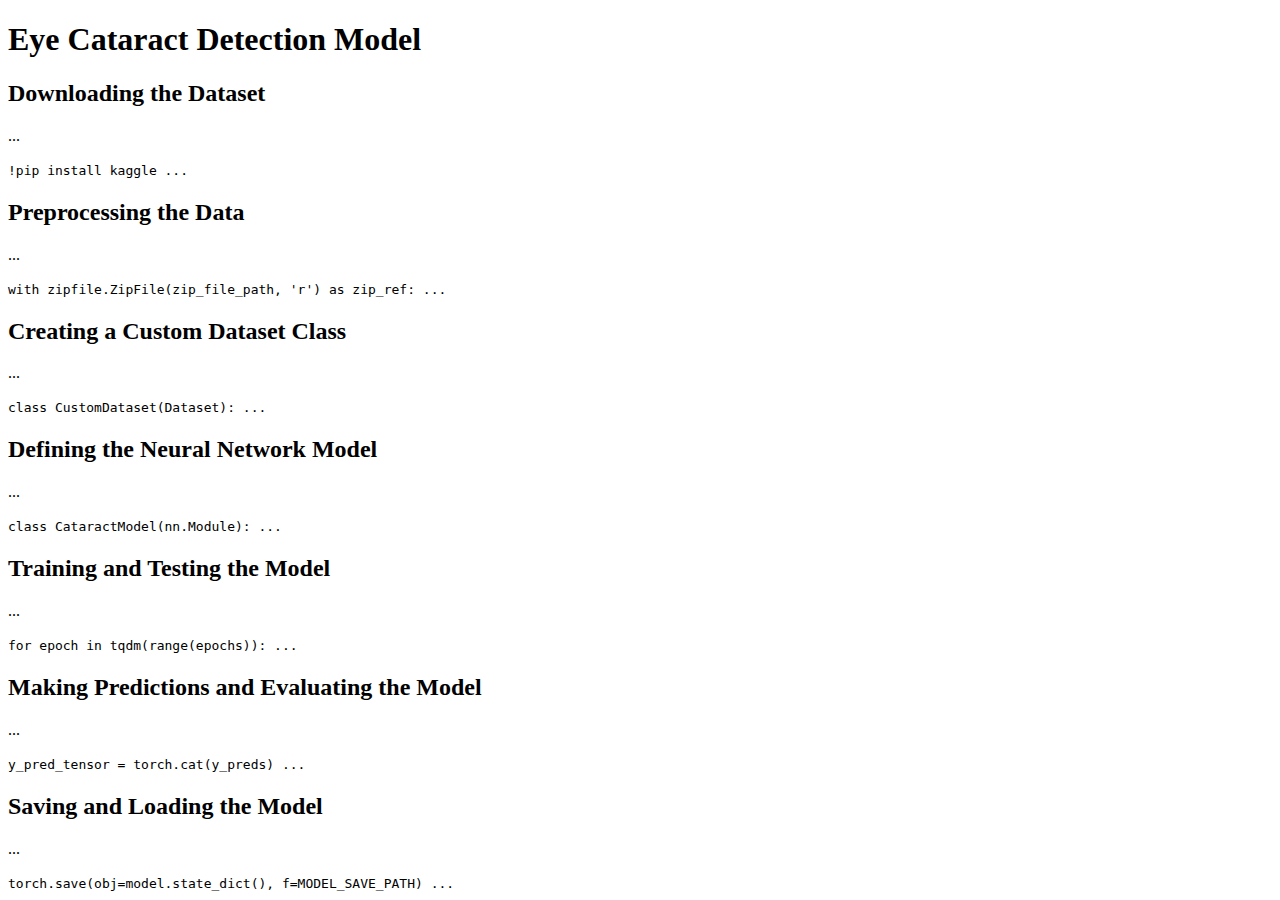
<file: Machine Learning/index.html>
<!DOCTYPE html>
<html>
<head>
    <title>Eye Cataract Detection Model</title>
    <style>
        /* Add some basic styling to make the page look decent */
    </style>
</head>
<body>
    <h1>Eye Cataract Detection Model</h1>
    <section>
        <h2>Downloading the Dataset</h2>
        <p>...</p>
        <code>!pip install kaggle ...</code>
    </section>
    <section>
        <h2>Preprocessing the Data</h2>
        <p>...</p>
        <code>with zipfile.ZipFile(zip_file_path, 'r') as zip_ref: ...</code>
    </section>
    <section>
        <h2>Creating a Custom Dataset Class</h2>
        <p>...</p>
        <code>class CustomDataset(Dataset): ...</code>
    </section>
    <section>
        <h2>Defining the Neural Network Model</h2>
        <p>...</p>
        <code>class CataractModel(nn.Module): ...</code>
    </section>
    <section>
        <h2>Training and Testing the Model</h2>
        <p>...</p>
        <code>for epoch in tqdm(range(epochs)): ...</code>
    </section>
    <section>
        <h2>Making Predictions and Evaluating the Model</h2>
        <p>...</p>
        <code>y_pred_tensor = torch.cat(y_preds) ...</code>
    </section>
    <section>
        <h2>Saving and Loading the Model</h2>
        <p>...</p>
        <code>torch.save(obj=model.state_dict(), f=MODEL_SAVE_PATH) ...</code>
    </section>
</body>
</html>
</file>
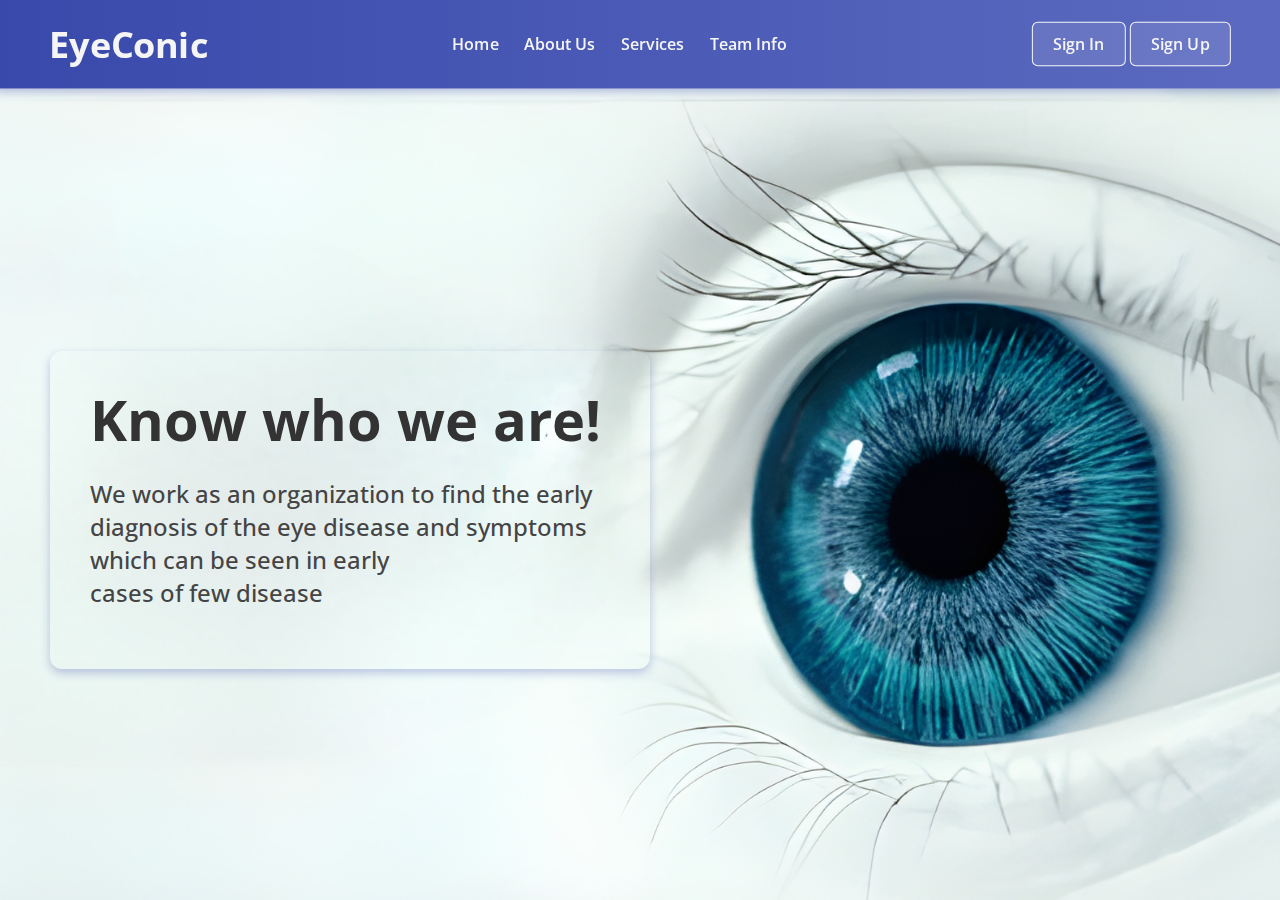
<file: website/about us.html>
<!DOCTYPE html>
<html lang="en">
  <head>
    <meta charset="UTF-8" />
    <meta name="viewport" content="width=device-width, initial-scale=1.0" />
    <title>EYECONIC</title>
    <link rel="stylesheet" href="style.css" />
  </head>
  <body>
    <header class="header">
      <nav class="navbar">
        <h2 class="logo"><a href="devjam.html">EyeConic</a></h2>
        <ul class="links">
          <li><a href="devjam.html">Home</a></li>
          <li><a href="about us.html">About Us</a></li>
          <li><a href="services.html">Services</a></li>
          <li><a href="team info.html">Team Info</a></li>
        </ul>
        <div class="buttons">
          <a href="sign.html" class="signup">Sign In</a>
          <a href="signup.html" class="signup">Sign Up</a>
        </div>
      </nav>
    </header>
    <section class="hero-section">
      <div class="hero">
        <h2>Know who we are!</h2>
        <p>
          We work as an organization to find the early diagnosis of the eye disease and symptoms which can be seen in early cases of few disease
        <br>
        </p>
      </div>
    </section>
  </body>
</html>
</file>
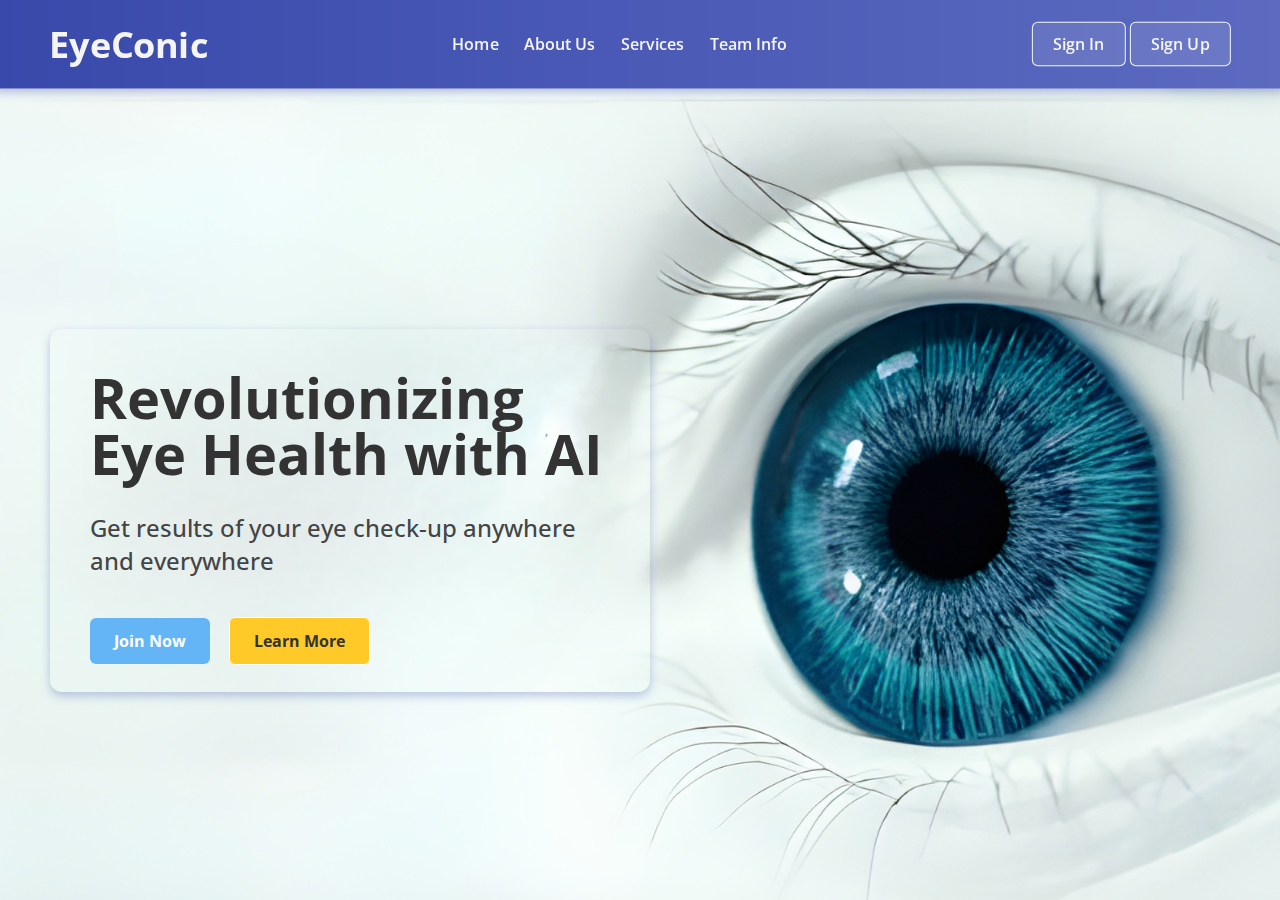
<file: website/devjam.html>
<!DOCTYPE html>
<html lang="en">
  <head>
    <meta charset="UTF-8" />
    <meta name="viewport" content="width=device-width, initial-scale=1.0" />
    <title>EYECONIC</title>
    <link rel="stylesheet" href="style.css" />
  </head>
  <body>
    <header class="header">
      <nav class="navbar">
        <h2 class="logo"><a href="devjam.html">EyeConic</a></h2>
        <ul class="links">
          <li><a href="devjam.html">Home</a></li>
          <li><a href="about us.html">About Us</a></li>
          <li><a href="services.html">Services</a></li>
          <li><a href="team info.html">Team Info</a></li>
          
        </ul>
        <div class="buttons">
          <a href="sign.html" class="signin">Sign In</a>
          <a href="signup.html" class="signup">Sign Up</a>
        </div>
      </nav>
    </header>
    <section class="hero-section">
      <div class="hero">
        <h2>Revolutionizing Eye Health with AI</h2>
        <p>
          Get results of your eye check-up anywhere and everywhere
<br>
<br>
        </p>
        <div class="buttons">
          <a href="signup.html" class="join">Join Now</a>
          <a href="about us.html" class="learn">Learn More</a>
        </div>
      </div>
      
    </section>
  </body>
</html>
</file>
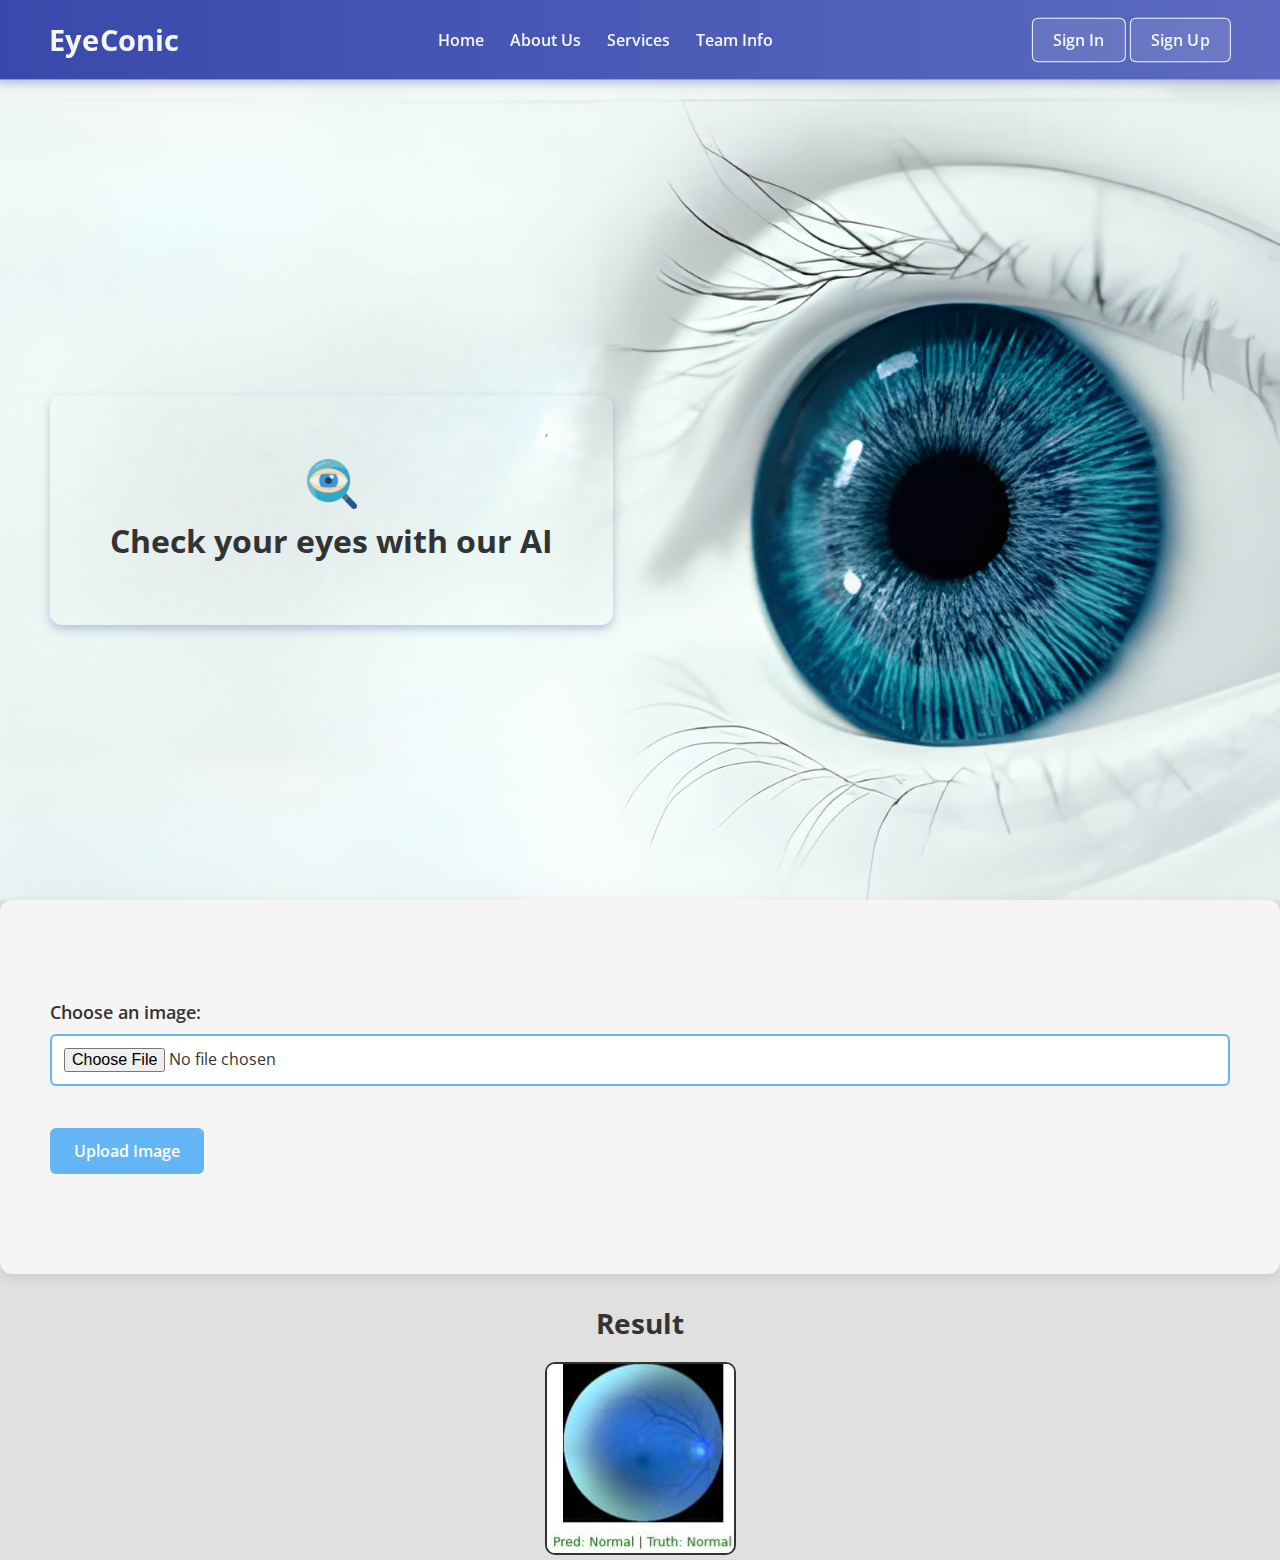
<file: website/services.html>
<!DOCTYPE html>
<html lang="en">
  <head>
    <meta charset="UTF-8" />
    <meta name="viewport" content="width=device-width, initial-scale=1.0" />
    <title>EYECONIC</title>
    <link rel="stylesheet" href="services.css" />
    <style>
      .card {
        height: 150px;
        display: flex;
        flex-direction: column;
        justify-content: center;
        align-items: center;
        border-radius: 10px;
        padding: 20px;
      }

      .card-icon {
        width: 50px;
        height: auto;
        margin-bottom: 10px;
      }

      .card-content h3 {
        font-size: 32px; /* Increased text size */
        text-align: center;
        font-weight: bold;
        color: #333;
      }

      .result-section {
        margin-top: 30px;
        text-align: center;
      }

      .result-section h2 {
        font-size: 28px;
        color: #333;
      }

      .result-image {
        margin-top: 20px;
        max-width: 100%;
        height: auto;
        border: 2px solid #333;
        border-radius: 10px;
      }
    </style>
  </head>
  <body>
    <header class="header">
      <nav class="navbar">
        <h2 class="logo"><a href="devjam.html">EyeConic</a></h2>
        <ul class="links">
          <li><a href="devjam.html">Home</a></li>
          <li><a href="about us.html">About Us</a></li>
          <li><a href="services.html">Services</a></li>
          <li><a href="team info.html">Team Info</a></li>
        </ul>
        <div class="buttons">
          <a href="sign.html" class="signin">Sign In</a>
          <a href="signup.html" class="signup">Sign Up</a>
        </div>
      </nav>
    </header>
    
    <section class="hero-section">
      <div class="hero">
        <div class="card">
          <img src="check.png" alt="Eye Icon" class="card-icon">
          <div class="card-content">
            <h3>Check your eyes with our AI</h3>
          </div>
        </div>
      </div>
    </section>

    <!-- Image Upload Section -->
    <section class="upload-section">
      <div class="upload-container">
        <form action="upload.php" method="post" enctype="multipart/form-data">
          <label for="imageUpload">Choose an image:</label>
          <input type="file" id="imageUpload" name="uploadedImage" accept="image/*" required />
          <br><br>
          <input type="submit" value="Upload Image" />
        </form>
      </div>
    </section>

    <!-- Result Section -->
    <section class="result-section">
      <h2>Result</h2>
      <img src="result.jpg" alt="Result Image" class="result-image">
    </section>

  </body>
</html>
</file>
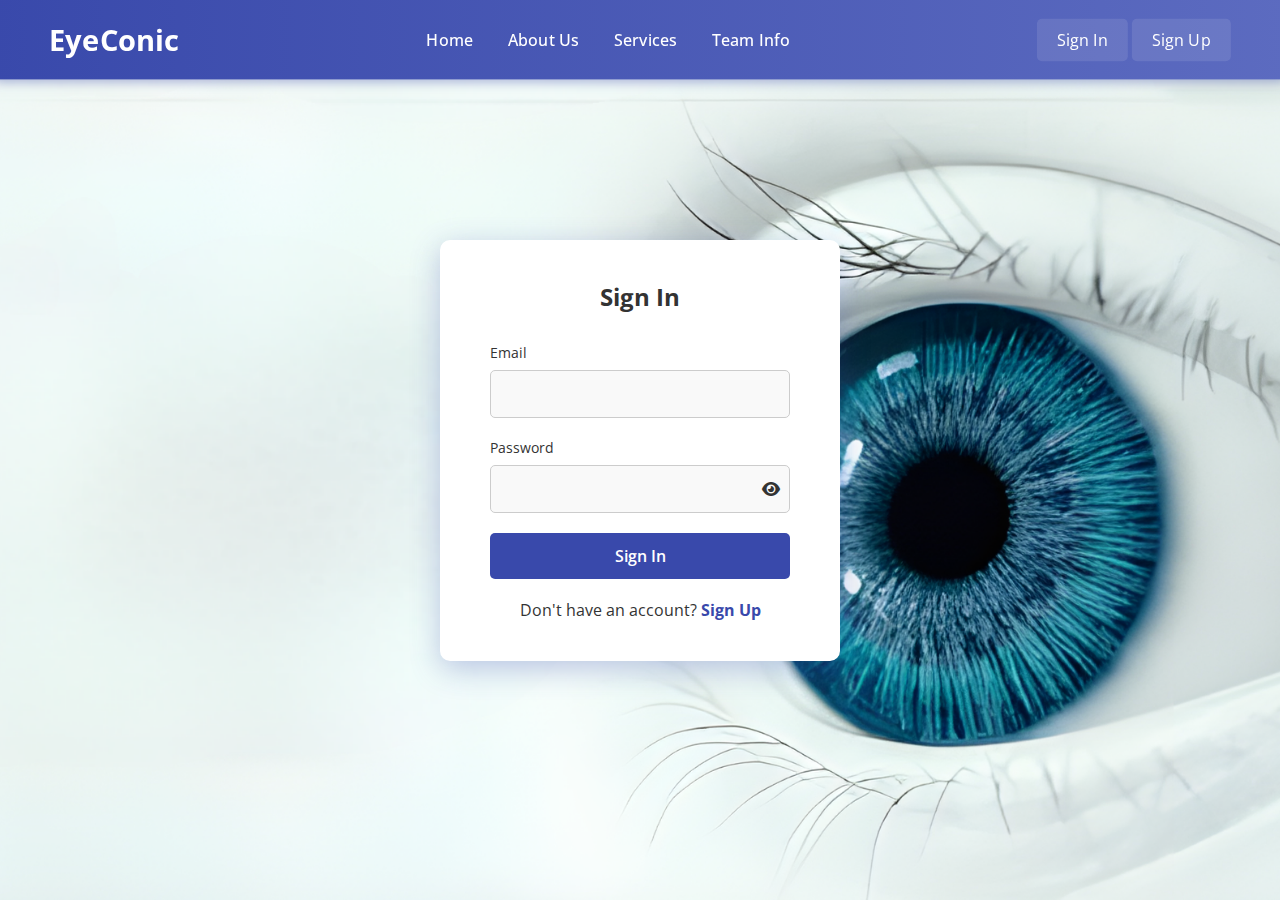
<file: website/sign.html>
<!DOCTYPE html>
<html lang="en">
<head>
    <meta charset="UTF-8" />
    <meta name="viewport" content="width=device-width, initial-scale=1.0" />
    <title>EYECONIC</title>
    <link rel="stylesheet" href="sign.css" />
    <link rel="stylesheet" href="https://cdnjs.cloudflare.com/ajax/libs/font-awesome/6.0.0-beta3/css/all.min.css" />
    <script>
        function togglePasswordVisibility() {
            const passwordInput = document.getElementById("password");
            const toggleIcon = document.getElementById("toggle-password");
            if (passwordInput.type === "password") {
                passwordInput.type = "text";
                toggleIcon.classList.remove("fa-eye");
                toggleIcon.classList.add("fa-eye-slash");
            } else {
                passwordInput.type = "password";
                toggleIcon.classList.remove("fa-eye-slash");
                toggleIcon.classList.add("fa-eye");
            }
        }

        function validateEmail() {
            const emailInput = document.getElementById("email");
            const emailValue = emailInput.value;
            const emailPattern = /^[a-zA-Z0-9._%+-]+@[a-zA-Z0-9.-]+\.[a-zA-Z]{2,}$/;
            const emailError = document.getElementById("email-error");

            if (!emailPattern.test(emailValue)) {
                emailError.textContent = "Invalid email address!";
                emailInput.style.borderColor = "red";
                return false;
            } else {
                emailError.textContent = "";
                emailInput.style.borderColor = "#ccc";
                return true;
            }
        }

        function handleFormSubmit(event) {
            if (!validateEmail()) {
                event.preventDefault();
            }
        }
    </script>
</head>
<body>
<header class="header">
    <nav class="navbar">
        <h2 class="logo"><a href="devjam.html">EyeConic</a></h2>
        <ul class="links">
            <li><a href="devjam.html">Home</a></li>
            <li><a href="about us.html">About Us</a></li>
            <li><a href="services.html">Services</a></li>
            <li><a href="team info.html">Team Info</a></li>
        </ul>
        <div class="buttons">
            <a href="sign.html" class="signin">Sign In</a>
            <a href="signup.html" class="signup">Sign Up</a>
        </div>
    </nav>
</header>

<section class="signin-section">
    <div class="signin-container">
        <h2>Sign In</h2>
        <form class="signin-form" action="login-handler.php" method="POST" onsubmit="handleFormSubmit(event)">
            <div class="form-group">
                <label for="email">Email</label>
                <input
                    type="email"
                    id="email"
                    name="email"
                    required
                    oninput="validateEmail()"
                />
                <small id="email-error" style="color: red;"></small>
            </div>
            <div class="form-group">
                <label for="password">Password</label>
                <div style="position: relative;">
                    <input type="password" id="password" name="password" required />
                    <i class="fas fa-eye" id="toggle-password" style="cursor: pointer; position: absolute; right: 10px; top: 50%; transform: translateY(-50%);" onclick="togglePasswordVisibility()"></i>
                </div>
            </div>
            <button type="submit" class="signin-btn">Sign In</button>
        </form>
        <div class="signup-link">
            <p>Don't have an account? <a href="signup.html">Sign Up</a></p>
        </div>
    </div>
</section>
</body>
</html>
</file>
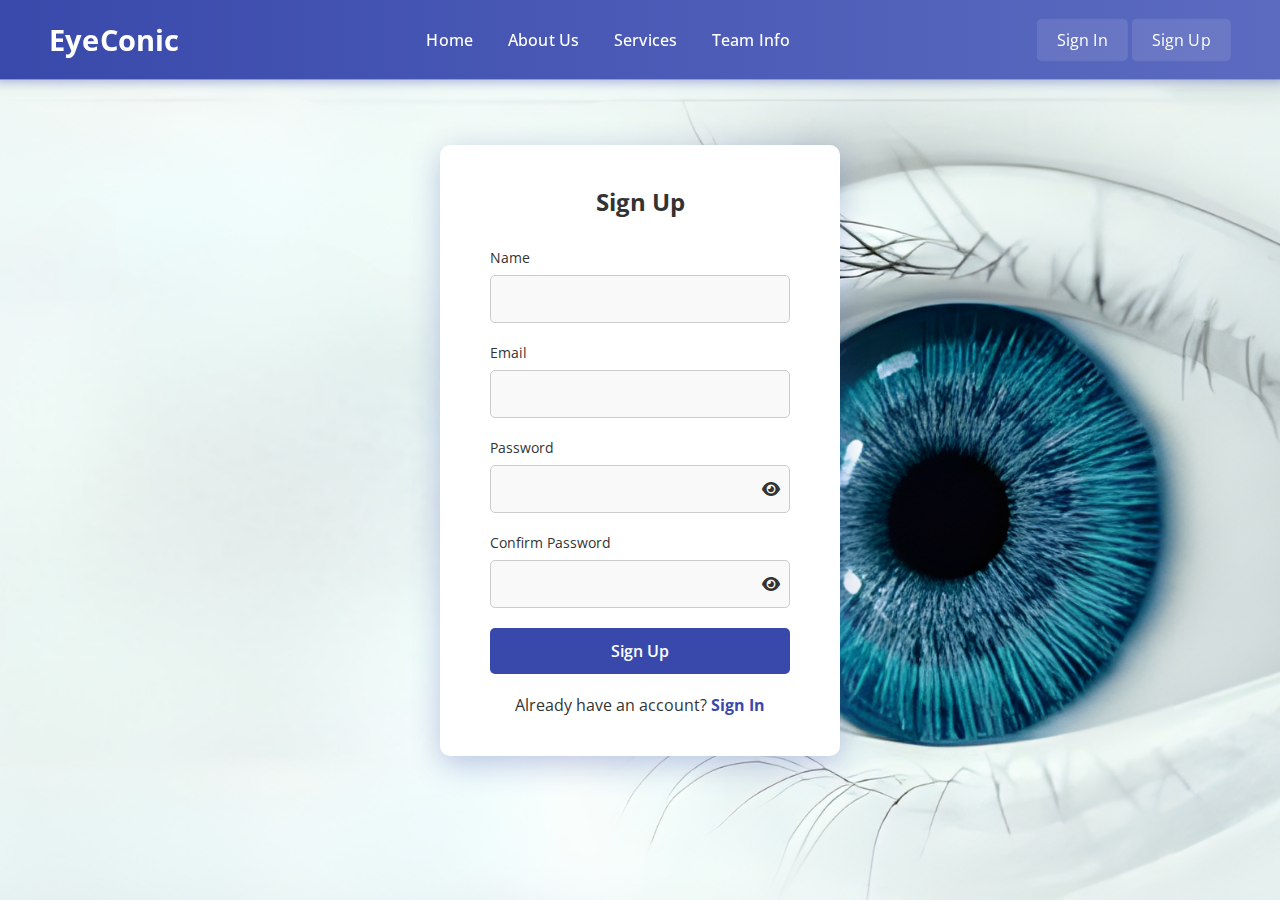
<file: website/signup.html>
<!DOCTYPE html>
<html lang="en">
<head>
    <meta charset="UTF-8" />
    <meta name="viewport" content="width=device-width, initial-scale=1.0" />
    <title>EYECONIC - Sign Up</title>
    <link rel="stylesheet" href="signup.css" />
    <link rel="stylesheet" href="https://cdnjs.cloudflare.com/ajax/libs/font-awesome/6.0.0-beta3/css/all.min.css" />
    <script>
        function togglePasswordVisibility(id) {
            const passwordInput = document.getElementById(id);
            const toggleIcon = document.getElementById("toggle-" + id);
            if (passwordInput.type === "password") {
                passwordInput.type = "text";
                toggleIcon.classList.remove("fa-eye");
                toggleIcon.classList.add("fa-eye-slash");
            } else {
                passwordInput.type = "password";
                toggleIcon.classList.remove("fa-eye-slash");
                toggleIcon.classList.add("fa-eye");
            }
        }

        function validateEmail() {
            const emailInput = document.getElementById("email");
            const emailValue = emailInput.value;
            const emailPattern = /^[a-zA-Z0-9._%+-]+@[a-zA-Z0-9.-]+\.[a-zA-Z]{2,}$/;
            const emailError = document.getElementById("email-error");

            if (!emailPattern.test(emailValue)) {
                emailError.textContent = "Invalid email address!";
                emailInput.style.borderColor = "red";
                return false;
            } else {
                emailError.textContent = "";
                emailInput.style.borderColor = "#ccc";
                return true;
            }
        }

        function validatePasswordMatch() {
            const password = document.getElementById("password").value;
            const confirmPassword = document.getElementById("confirm-password").value;
            const passwordError = document.getElementById("password-error");

            if (password !== confirmPassword) {
                passwordError.textContent = "Passwords do not match!";
                return false;
            } else {
                passwordError.textContent = "";
                return true;
            }
        }

        function handleFormSubmit(event) {
            if (!validateEmail() || !validatePasswordMatch()) {
                event.preventDefault();
            }
        }
    </script>
</head>
<body>
<header class="header">
    <nav class="navbar">
        <h2 class="logo"><a href="devjam.html">EyeConic</a></h2>
        <ul class="links">
            <li><a href="devjam.html">Home</a></li>
            <li><a href="about us.html">About Us</a></li>
            <li><a href="services.html">Services</a></li>
            <li><a href="team info.html">Team Info</a></li>
        </ul>
        <div class="buttons">
            <a href="sign.html" class="signin">Sign In</a>
            <a href="signup.html" class="signup">Sign Up</a>
        </div>
    </nav>
</header>

<section class="signup-section">
    <div class="signup-container">
        <h2>Sign Up</h2>
        <form class="signup-form" action="signup-handler.php" method="POST" onsubmit="handleFormSubmit(event)">
            <div class="form-group">
                <label for="name">Name</label>
                <input
                    type="text"
                    id="name"
                    name="name"
                    required
                />
            </div>
            <div class="form-group">
                <label for="email">Email</label>
                <input
                    type="email"
                    id="email"
                    name="email"
                    required
                    oninput="validateEmail()"
                />
                <small id="email-error" style="color: red;"></small>
            </div>
            <div class="form-group">
                <label for="password">Password</label>
                <div style="position: relative;">
                    <input type="password" id="password" name="password" required />
                    <i class="fas fa-eye" id="toggle-password" style="cursor: pointer; position: absolute; right: 10px; top: 50%; transform: translateY(-50%);" onclick="togglePasswordVisibility('password')"></i>
                </div>
            </div>
            <div class="form-group">
                <label for="confirm-password">Confirm Password</label>
                <div style="position: relative;">
                    <input type="password" id="confirm-password" name="confirm_password" required oninput="validatePasswordMatch()" />
                    <i class="fas fa-eye" id="toggle-confirm-password" style="cursor: pointer; position: absolute; right: 10px; top: 50%; transform: translateY(-50%);" onclick="togglePasswordVisibility('confirm-password')"></i>
                </div>
                <small id="password-error" style="color: red;"></small>
            </div>
            <button type="submit" class="signup-btn">Sign Up</button>
        </form>
        <div class="signin-link">
            <p>Already have an account? <a href="sign.html">Sign In</a></p>
        </div>
    </div>
</section>
</body>
</html>
</file>
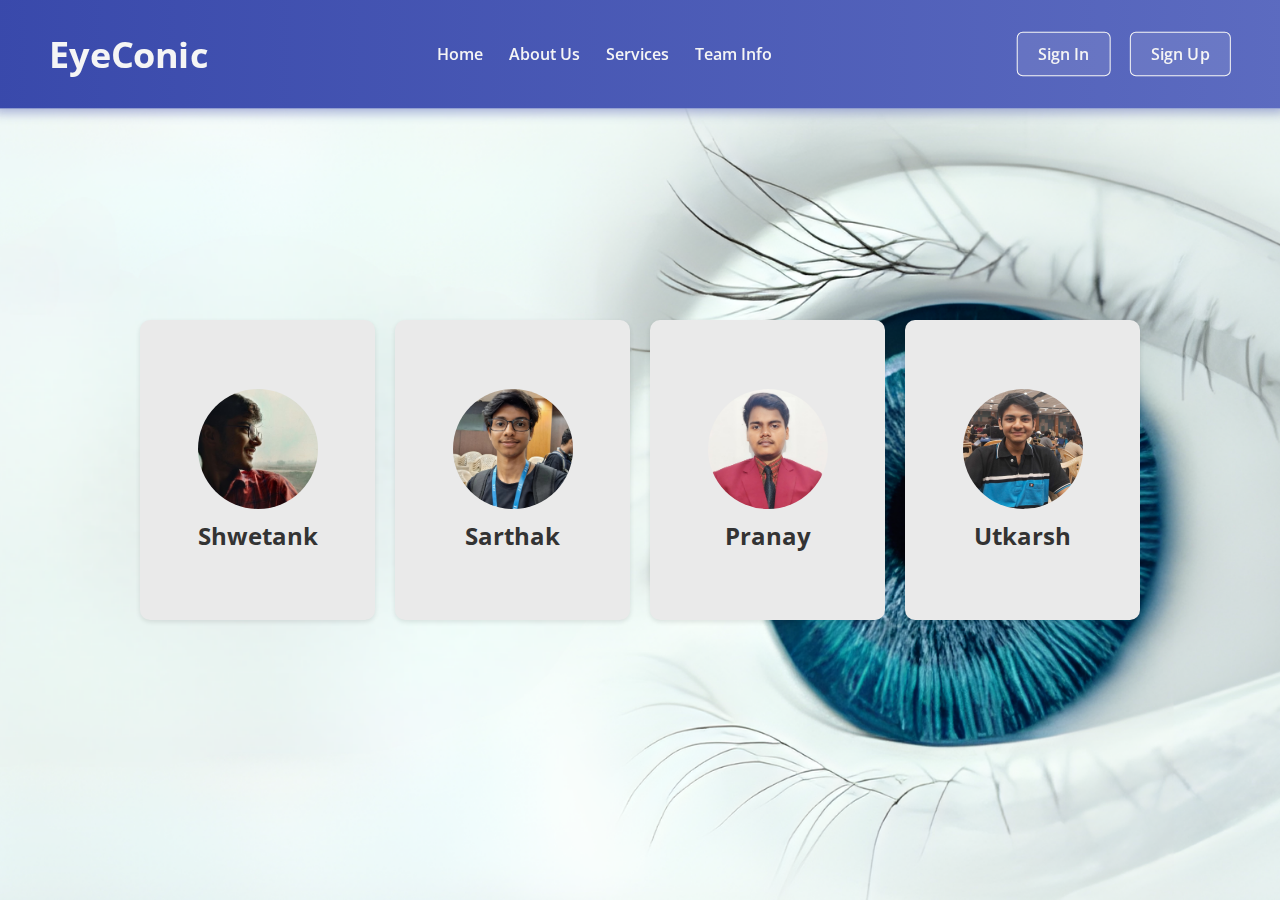
<file: website/team info.html>
<!DOCTYPE html>
<html lang="en">
<head>
    <meta charset="UTF-8" />
    <meta name="viewport" content="width=device-width, initial-scale=1.0" />
    <title>EYECONIC</title>
    <link rel="stylesheet" href="style.css" />
    <style>
        body {
            margin: 0;
            font-family: Arial, sans-serif;
            background-color: #f8f8f8;
        }
        .header {
            padding: 20px;
            box-shadow: 0 2px 5px rgba(0, 0, 0, 0.1);
        }
        .navbar {
            display: flex;
            justify-content: space-between;
            align-items: center;
        }
        .links {
            list-style: none;
            display: flex;
            gap: 20px;
        }
        .buttons .signup {
            margin-left: 15px;
            text-decoration: none;
            padding: 10px 15px;
            background-color: #007bff;
            color: white;
            border-radius: 5px;
        }
        .hero-section {
            padding: 50px 20px;
            text-align: center;
        }
        .cards {
            display: flex;
            justify-content: center; /* Center cards horizontally */
            gap: 20px;
            margin-top: 40px;
            max-width: 1000px; /* Set a max width for the cards container */
            margin-left: auto; /* Centering */
            margin-right: auto; /* Centering */
            flex-wrap: nowrap; /* Prevent cards from wrapping */
        }
        .card {
            background: #eaeaea;
            border-radius: 10px;
            padding: 20px;
            width: 250px; /* Fixed width */
            height: 300px; /* Fixed height */
            display: flex;
            flex-direction: column;
            align-items: center; /* Center content horizontally */
            justify-content: center; /* Center content vertically */
            box-shadow: 0 2px 5px rgba(0, 0, 0, 0.1);
            transition: transform 0.3s ease, box-shadow 0.3s ease; /* Animation on hover */
        }
        .card:hover {
            transform: translateY(-5px); /* Lift effect */
            box-shadow: 0 4px 15px rgba(0, 0, 0, 0.2); /* Stronger shadow on hover */
        }
        .card img {
            border-radius: 50%;
            width: 120px; /* Increased image width */
            height: 120px; /* Increased image height */
            object-fit: cover;
            margin-bottom: 10px; /* Added space below image */
            transition: transform 0.3s ease; /* Animation for image */
        }
        .card img:hover {
            transform: rotate(360deg); /* Spinning effect */
        }
        .card h3 {
            font-size: 24px; /* Increased font size */
            margin: 0; /* Remove default margin */
            text-align: center; /* Center text */
        }
    </style>
</head>
<body>
    <header class="header">
        <nav class="navbar">
            <h2 class="logo"><a href="devjam.html">EyeConic</a></h2>
            <ul class="links">
                <li><a href="devjam.html">Home</a></li>
                <li><a href="about us.html">About Us</a></li>
                <li><a href="services.html">Services</a></li>
                <li><a href="team info.html">Team Info</a></li>
            </ul>
            <div class="buttons">
                <a href="sign.html" class="signup">Sign In</a>
                <a href="signup.html" class="signup">Sign Up</a>
            </div>
        </nav>
    </header>
    <section class="hero-section">
        <div class="cards">
            <div class="card">
                <img src="img1.jpg" alt="Description 1" />
                <h3>Shwetank</h3>
            </div>
            <div class="card">
                <img src="img2.jpg" alt="Description 2" />
                <h3>Sarthak</h3>
            </div>
            <div class="card">
                <img src="img3.jpg" alt="Description 3" />
                <h3>Pranay</h3>
            </div>
            <div class="card">
                <img src="img4.jpg" alt="Description 4" />
                <h3>Utkarsh</h3>
            </div>
        </div>
    </section>
</body>
</html>
</file>
<file: website/style.css>
/* Importing Google font - Open Sans */
@import url("https://fonts.googleapis.com/css2?family=Open+Sans:wght@300;400;500;600;700&display=swap");

* {
  margin: 0;
  padding: 0;
  box-sizing: border-box;
  font-family: "Open Sans", sans-serif;
}

body {
  height: 100vh;
  width: 100%;
  background-color: #e0e0e0; /* Softer, neutral background */
  color: #333; /* Darker gray text for contrast */
}

.header {
  position: fixed;
  top: 0;
  left: 0;
  width: 100%;
  z-index: 100;
  background: linear-gradient(90deg, #5c6bc0, #3949ab); /* Softer blues for navbar */
  padding: 10px 0; /* Reduced padding to decrease height */
  transition: all 0.3s ease;
}

.header:hover {
  background: linear-gradient(90deg, #3949ab, #5c6bc0); 
  box-shadow: 0px 4px 10px rgba(57, 73, 171, 0.4);
  transform: scale(1.01);
}

.navbar {
  display: flex;
  align-items: center;
  justify-content: space-between;
  max-width: 1200px;
  margin: 0 auto;
  padding: 10px 15px; /* Reduced padding to decrease height */
}

.navbar .logo a {
  font-size: 2.2rem;
  font-weight: 700; /* Increased font weight for visibility */
  text-decoration: none;
  color: #f5f5f5; /* Softer white */
  transition: all 0.4s ease-in-out, transform 0.4s ease;
}

.navbar .logo a:hover {
  color: #eeeeee; /* Slightly darker white */
  transform: scale(1.1); /* Reduced scaling for smoother experience */
}

.navbar .links {
  display: flex;
  align-items: center;
  list-style: none;
  gap: 25px; /* Adjusted spacing */
}

.navbar .links a {
  font-weight: 600; /* Bolder font */
  text-decoration: none;
  color: #f5f5f5;
  padding: 10px 0;
  transition: 0.3s ease;
}

.navbar .links a:hover {
  color: #ffca28; /* Muted gold color */
  border-bottom: 2px solid #ffca28;
}

.navbar .buttons a {
  text-decoration: none;
  color: #f5f5f5;
  font-size: 1rem;
  font-weight: 600; /* Increased font weight */
  padding: 12px 0;
  transition: 0.3s ease;
}

.navbar .buttons .signup {
  border: 1px solid #f5f5f5;
  padding: 10px 20px;
  border-radius: 0.375rem;
  background: rgba(255, 255, 255, 0.1);
}

.navbar .buttons .signup:hover {
  background-color: #ffca28;
  color: #333;
  transform: scale(1.05);
}

/* Sign In Button styling similar to Sign Up */
.navbar .buttons .signin {
  border: 1px solid #f5f5f5; /* Same border as sign up */
  padding: 10px 20px;
  border-radius: 0.375rem;
  background: rgba(255, 255, 255, 0.1); /* Same background as sign up */
}

.navbar .buttons .signin:hover {
  background-color: #ffca28; /* Same hover background color */
  color: #333;
  transform: scale(1.05); /* Hover scale effect */
}

/* Hero Section */
.hero-section {
  display: flex;
  justify-content: flex-start;
  align-items: center;
  height: 100vh;
  padding-left: 50px;
  text-align: left;
  background: url('eye1.png') no-repeat center center;
  background-size: cover;
  padding-top: 120px;
}

.hero-section .hero {
  max-width: 600px;
  background: transparent;
  padding: 40px;
  border-radius: 12px;
  box-shadow: 0px 4px 10px rgba(57, 73, 171, 0.3);
  transition: all 0.4s ease;
}

.hero-section .hero:hover {
  background: rgba(255, 255, 255, 0.7); /* Softer white background */
  box-shadow: 0px 8px 20px rgba(57, 73, 171, 0.5);
  transform: scale(1.05);
}

.hero-section .hero h2 {
  font-size: 3.5rem;
  margin-bottom: 30px;
  font-weight: 700; /* Bolder heading */
  color: #333; /* Darker heading color */
  line-height: 1;
}

.hero-section .hero p {
  font-size: 1.5rem;
  margin-bottom: 20px;
  font-weight: 500; /* Bolder paragraph text */
  color: #444; /* Darker gray for paragraph text */
}

.hero-section .buttons {
  margin-top: 20px;
}

.hero-section .buttons a {
  text-decoration: none;
  color: #fff;
  padding: 12px 24px;
  border-radius: 0.375rem;
  font-weight: 700; /* Bolder button text */
  transition: background-color 0.3s ease, transform 0.3s ease;
}

.hero-section .buttons a:not(:last-child) {
  margin-right: 15px;
}

.hero-section .buttons .join {
  background-color: #64b5f6; /* Muted blue */
}

.hero-section .buttons .learn {
  background-color: #ffca28; /* Muted yellow */
  color: #333;
  border: 1px solid #fff;
}

.hero-section .buttons a:hover {
  background-color: #42a5f5;
  color: #fff;
}

/* Responsive adjustments */
@media screen and (max-width: 1023px) {
  .navbar .logo a {
    font-size: 1.5rem;
  }

  .header .buttons {
    display: none;
  }

  .hero-section {
    padding-left: 15px;
  }

  .hero-section .hero {
    max-width: 100%;
    padding: 20px;
  }
}
</file>
<file: website/services.css>
/* Importing Google font - Open Sans */
@import url("https://fonts.googleapis.com/css2?family=Open+Sans:wght@300;400;500;600;700&display=swap");

* {
  margin: 0;
  padding: 0;
  box-sizing: border-box;
  font-family: "Open Sans", sans-serif;
}

body {
  height: 100vh;
  width: 100%;
  background-color: #e0e0e0; /* Softer, neutral background */
  color: #333; /* Darker gray text for contrast */
}

.header {
  position: fixed;
  top: 0;
  left: 0;
  width: 100%;
  z-index: 100;
  background: linear-gradient(90deg, #5c6bc0, #3949ab); /* Softer blues for navbar */
  padding: 10px 0; /* Reduced padding to decrease height */
  transition: all 0.3s ease;
}

.header:hover {
  background: linear-gradient(90deg, #3949ab, #5c6bc0);
  box-shadow: 0px 4px 10px rgba(57, 73, 171, 0.4);
  transform: scale(1.01);
}

.navbar {
  display: flex;
  align-items: center;
  justify-content: space-between;
  max-width: 1200px;
  margin: 0 auto;
  padding: 10px 15px; /* Reduced padding to decrease height */
}

.navbar .logo a {
  font-size: 1.8rem;
  font-weight: 700; /* Increased font weight for visibility */
  text-decoration: none;
  color: #f5f5f5; /* Softer white */
  transition: all 0.4s ease-in-out, transform 0.4s ease;
}

.navbar .logo a:hover {
  color: #eeeeee; /* Slightly darker white */
  transform: scale(1.1); /* Reduced scaling for smoother experience */
}

.navbar .links {
  display: flex;
  align-items: center;
  list-style: none;
  gap: 25px; /* Adjusted spacing */
}

.navbar .links a {
  font-weight: 600; /* Bolder font */
  text-decoration: none;
  color: #f5f5f5;
  padding: 10px 0;
  transition: 0.3s ease;
}

.navbar .links a:hover {
  color: #ffca28; /* Muted gold color */
  border-bottom: 2px solid #ffca28;
}

.navbar .buttons a {
  text-decoration: none;
  color: #f5f5f5;
  font-size: 1rem;
  font-weight: 600; /* Increased font weight */
  padding: 12px 0;
  transition: 0.3s ease;
}

.navbar .buttons .signup {
  border: 1px solid #f5f5f5;
  padding: 10px 20px;
  border-radius: 0.375rem;
  background: rgba(255, 255, 255, 0.1);
}

.navbar .buttons .signup:hover {
  background-color: #ffca28;
  color: #333;
  transform: scale(1.05);
}

.navbar .buttons .signin {
  border: 1px solid #f5f5f5; /* Same border as sign up */
  padding: 10px 20px;
  border-radius: 0.375rem;
  background: rgba(255, 255, 255, 0.1); /* Same background as sign up */
}

.navbar .buttons .signin:hover {
  background-color: #ffca28; /* Same hover background color */
  color: #333;
  transform: scale(1.05); /* Hover scale effect */
}

/* Hero Section Styling */
.hero-section {
  display: flex;
  justify-content: flex-start;
  align-items: center;
  height: 100vh;
  padding-left: 50px;
  text-align: left;
  background: url('eye1.png') no-repeat center center;
  background-size: cover;
  padding-top: 120px;
  background-color: #edf8f4; /* Light background color */
}

.hero-section .hero {
  max-width: 600px;
  background: transparent;
  padding: 40px;
  border-radius: 12px;
  box-shadow: 0px 4px 10px rgba(57, 73, 171, 0.3);
  transition: all 0.4s ease;
}

.hero-section .hero:hover {
  background: rgba(255, 255, 255, 0.7); /* Softer white background */
  box-shadow: 0px 8px 20px rgba(57, 73, 171, 0.5);
  transform: scale(1.05);
}

.hero-section .hero h2 {
  font-size: 2.5rem;
  margin-bottom: 20px;
  font-weight: 700; /* Bolder heading */
  color: #333; /* Darker heading color */
}

.hero-section .hero p {
  font-size: 1.2rem;
  margin-bottom: 20px;
  font-weight: 500; /* Bolder paragraph text */
  color: #444; /* Darker gray for paragraph text */
}

/* Upload Section Styling */
.upload-container {
  display: flex;
  justify-content: space-between;
  gap: 20px;
  margin: 50px auto;
  max-width: 1200px;
}

.upload-section {
  flex: 1;
  padding: 50px;
  background-color: #f5f5f5; /* Light background for contrast */
  box-shadow: 0px 4px 12px rgba(0, 0, 0, 0.1);
  border-radius: 12px;
  text-align: left; /* Align text to the left */
}

.upload-section h2,
.upload-section p,
.upload-section form {
  text-align: left; /* Align text inside the upload section to the left */
}

.upload-section h2 {
  font-size: 2rem;
  color: #333;
  margin-bottom: 15px;
  font-weight: 700;
}

.upload-section p {
  font-size: 1.2rem;
  color: #666;
  margin-bottom: 20px;
}

.upload-section form {
  width: 100%;
}

.upload-section label {
  display: block;
  font-size: 1.1rem;
  color: #333;
  font-weight: 600;
  margin-bottom: 10px;
}

.upload-section input[type="file"] {
  width: 100%;
  padding: 12px;
  border: 2px solid #64b5f6;
  border-radius: 0.375rem;
  background-color: #fff;
  color: #333;
  font-size: 1rem;
  cursor: pointer;
  transition: border-color 0.3s ease;
}

.upload-section input[type="file"]:hover {
  border-color: #42a5f5;
}

.upload-section input[type="submit"] {
  margin-top: 20px;
  padding: 12px 24px;
  border-radius: 0.375rem;
  background-color: #64b5f6;
  color: #fff;
  font-size: 1rem;
  font-weight: 600;
  border: none;
  cursor: pointer;
  transition: background-color 0.3s ease, transform 0.3s ease;
}

.upload-section input[type="submit"]:hover {
  background-color: #42a5f5;
  transform: scale(1.05);
}

/* New Card Section Styling */
.card-section {
  flex: 1;
  padding: 50px;
  background-color: #f5f5f5;
  box-shadow: 0px 4px 12px rgba(0, 0, 0, 0.1);
  border-radius: 12px;
  text-align: left;
}

.card-section h2 {
  font-size: 2rem;
  color: #333;
  margin-bottom: 15px;
  font-weight: 700;
}

.card-section p {
  font-size: 1.2rem;
  color: #666;
  margin-bottom: 20px;
}

.card-section input[type="submit"] {
  margin-top: 20px;
  padding: 12px 24px;
  border-radius: 0.375rem;
  background-color: #64b5f6;
  color: #fff;
  font-size: 1rem;
  font-weight: 600;
  border: none;
  cursor: pointer;
  transition: background-color 0.3s ease, transform 0.3s ease;
}

.card-section input[type="submit"]:hover {
  background-color: #42a5f5;
  transform: scale(1.05);
}

/* Responsive adjustments for hero, upload, and card sections */
@media screen and (max-width: 1023px) {
  .navbar .logo a {
    font-size: 1
</file>
<file: website/sign.css>
/* Importing Google font - Open Sans */
@import url("https://fonts.googleapis.com/css2?family=Open+Sans:wght@300;400;500;600;700&display=swap");

* {
  margin: 0;
  padding: 0;
  box-sizing: border-box;
  font-family: "Open Sans", sans-serif;
}

body {
  height: 100vh;
  width: 100%;
  background: url('eye1.png') no-repeat center center; /* Background image */
  background-size: cover; /* Ensures the background image covers the entire page */
  display: flex;
  justify-content: center;
  align-items: center;
  color: #333; /* Dark color for overall text */
}

/* Navbar Styling */
.header {
  position: fixed;
  top: 0;
  left: 0;
  width: 100%;
  z-index: 100;
  background: linear-gradient(90deg, #3949ab, #5c6bc0); /* Blue gradient */
  padding: 10px 0; /* Reduced padding to decrease height */
  transition: all 0.3s ease;
}

.header:hover {
  background: linear-gradient(90deg, #3949ab, #5c6bc0); 
  box-shadow: 0px 4px 10px rgba(57, 73, 171, 0.4);
  transform: scale(1.01);
}

.navbar {
  display: flex;
  align-items: center;
  justify-content: space-between;
  max-width: 1200px;
  margin: 0 auto;
  padding: 10px 15px; /* Reduced padding to decrease height */
}

.navbar .logo a {
  font-size: 1.8rem;
  font-weight: 700; /* Bolder text */
  text-decoration: none;
  color: #fff;
  transition: all 0.4s ease-in-out;
}

.navbar .links {
  display: flex;
  align-items: center;
  list-style: none;
  gap: 35px;
}

.navbar .links a {
  text-decoration: none;
  color: #fff;
  font-weight: 500;
  padding: 10px 0;
  transition: color 0.3s ease;
}

.navbar .links a:hover {
  color: #ffca28; /* Yellow highlight */
  border-bottom: 2px solid #ffca28;
}

.navbar .buttons a {
  text-decoration: none;
  color: #fff;
  font-size: 1rem;
  padding: 10px 20px;
  border-radius: 5px;
  background: rgba(255, 255, 255, 0.1);
  transition: background 0.3s ease, color 0.3s ease;
}

.navbar .buttons a:hover {
  background-color: #ffca28; /* Yellow hover */
  color: #000;
}

/* Sign-In Page Styling */
.signin-section {
  display: flex;
  justify-content: center;
  align-items: center;
  width: 100%;
  min-height: 100vh;
}

.signin-container {
  background-color: #fff; /* White background */
  padding: 40px 50px;
  border-radius: 10px;
  box-shadow: 0px 8px 30px rgba(57, 73, 171, 0.3); /* Soft blue shadow */
  max-width: 400px;
  width: 100%;
}

.signin-container h2 {
  color: #333; /* Dark color for the heading */
  margin-bottom: 30px;
  text-align: center;
  font-weight: 700; /* Bolder font */
  font-size: 24px;
}

.signin-form {
  display: flex;
  flex-direction: column;
}

.form-group {
  margin-bottom: 20px;
}

.form-group label {
  display: block;
  font-size: 14px;
  color: #333; /* Darker label color */
  margin-bottom: 8px;
}

.form-group input {
  width: 100%;
  padding: 12px 15px;
  font-size: 16px;
  border: 1px solid #ccc; /* Neutral border */
  border-radius: 5px;
  background-color: #f9f9f9;
  color: #333; /* Dark text inside input fields */
}

.form-group input:focus {
  border-color: #3949ab; /* Blue border on focus */
  outline: none;
}

.signin-btn {
  background-color: #3949ab; /* Blue background */
  color: white;
  font-size: 16px;
  padding: 12px;
  border: none;
  border-radius: 5px;
  cursor: pointer;
  transition: background-color 0.3s ease;
  font-weight: 600;
}

.signin-btn:hover {
  background-color: #ffca28; /* Yellow hover */
  color: #333;
}

.signup-link {
  margin-top: 20px;
  text-align: center;
}

.signup-link p {
  color: #333; /* Darker text color for paragraph */
}

.signup-link a {
  color: #3949ab; /* Blue link color */
  font-weight: bold;
  text-decoration: none;
}

.signup-link a:hover {
  text-decoration: underline;
}

/* Media Queries for Responsiveness */
@media screen and (max-width: 1023px) {
  .navbar .logo a {
    font-size: 1.5rem;
  }

  .signin-container {
    width: 90%;
    padding: 30px 20px;
  }
}
</file>
<file: website/signup.css>
@import url("https://fonts.googleapis.com/css2?family=Open+Sans:wght@300;400;500;600;700&display=swap");

* {
  margin: 0;
  padding: 0;
  box-sizing: border-box;
  font-family: "Open Sans", sans-serif;
}

body {
  height: 100vh;
  width: 100%;
  background: url('eye1.png') no-repeat center center; /* Background image */
  background-size: cover; /* Ensures the background image covers the entire page */
  display: flex;
  justify-content: center;
  align-items: center;
  color: #333; /* Dark color for overall text */
}

/* Navbar Styling */
.header {
  position: fixed;
  top: 0;
  left: 0;
  width: 100%;
  z-index: 100;
  background: linear-gradient(90deg, #3949ab, #5c6bc0); /* Blue gradient */
  padding: 10px 0; /* Reduced padding to decrease height */
  transition: all 0.3s ease;
}
.header:hover {
    background: linear-gradient(90deg, #3949ab, #5c6bc0); 
    box-shadow: 0px 4px 10px rgba(57, 73, 171, 0.4);
    transform: scale(1.01);
  }
  
.navbar {
  display: flex;
  align-items: center;
  justify-content: space-between;
  max-width: 1200px;
  margin: 0 auto;
  padding: 10px 15px; /* Reduced padding to decrease height */
}

.navbar .logo a {
  font-size: 1.8rem;
  font-weight: 700; /* Bolder text */
  text-decoration: none;
  color: #fff;
  transition: all 0.4s ease-in-out;
}

.navbar .links {
  display: flex;
  align-items: center;
  list-style: none;
  gap: 35px;
}

.navbar .links a {
  text-decoration: none;
  color: #fff;
  font-weight: 500;
  padding: 10px 0;
  transition: color 0.3s ease;
}

.navbar .links a:hover {
  color: #ffca28; /* Yellow highlight */
  border-bottom: 2px solid #ffca28;
}

.navbar .buttons a {
  text-decoration: none;
  color: #fff;
  font-size: 1rem;
  padding: 10px 20px;
  border-radius: 5px;
  background: rgba(255, 255, 255, 0.1);
  transition: background 0.3s ease, color 0.3s ease;
}

.navbar .buttons a:hover {
  background-color: #ffca28; /* Yellow hover */
  color: #000;
}

/* Sign-Up Page Styling */
.signup-section {
  display: flex;
  justify-content: center;
  align-items: center;
  width: 100%;
  height: 100vh; /* Full viewport height to center vertically */
}

.signup-container {
  background-color: #fff; /* White background */
  padding: 40px 50px;
  border-radius: 10px;
  box-shadow: 0px 8px 30px rgba(57, 73, 171, 0.3); /* Soft blue shadow */
  max-width: 400px;
  width: 100%;
}

.signup-container h2 {
  color: #333; /* Dark color for the heading */
  margin-bottom: 30px;
  text-align: center;
  font-weight: 700; /* Bolder font */
  font-size: 24px;
}

.signup-form {
  display: flex;
  flex-direction: column;
}

.form-group {
  margin-bottom: 20px;
}

.form-group label {
  display: block;
  font-size: 14px;
  color: #333; /* Darker label color */
  margin-bottom: 8px;
}

.form-group input {
  width: 100%;
  padding: 12px 15px;
  font-size: 16px;
  border: 1px solid #ccc; /* Neutral border */
  border-radius: 5px;
  background-color: #f9f9f9;
  color: #333; /* Dark text inside input fields */
  
  /* Smooth transition for input fields */
  transition: background-color 0.3s ease, border-color 0.3s ease, box-shadow 0.3s ease;
}

.form-group input:focus {
  border-color: #3949ab; /* Blue border on focus */
  background-color: #e3f2fd; /* Light blue background on focus */
  box-shadow: 0 0 8px rgba(57, 73, 171, 0.3); /* Subtle shadow on focus */
  outline: none;
}

.signup-btn {
  background-color: #3949ab; /* Blue background */
  color: white;
  font-size: 16px;
  padding: 12px;
  border: none;
  border-radius: 5px;
  cursor: pointer;
  transition: background-color 0.3s ease;
  font-weight: 600;
}

.signup-btn:hover {
  background-color: #ffca28; /* Yellow hover */
  color: #333;
}

.signin-link {
  margin-top: 20px;
  text-align: center;
}

.signin-link p {
  color: #333; /* Darker text color for paragraph */
}

.signin-link a {
  color: #3949ab; /* Blue link color */
  font-weight: bold;
  text-decoration: none;
}

.signin-link a:hover {
  text-decoration: underline;
}

/* Media Queries for Responsiveness */
@media screen and (max-width: 1023px) {
  .navbar .logo a {
    font-size: 1.5rem;
  }

  .signup-container {
    width: 90%;
    padding: 30px 20px;
  }
}
</file>
